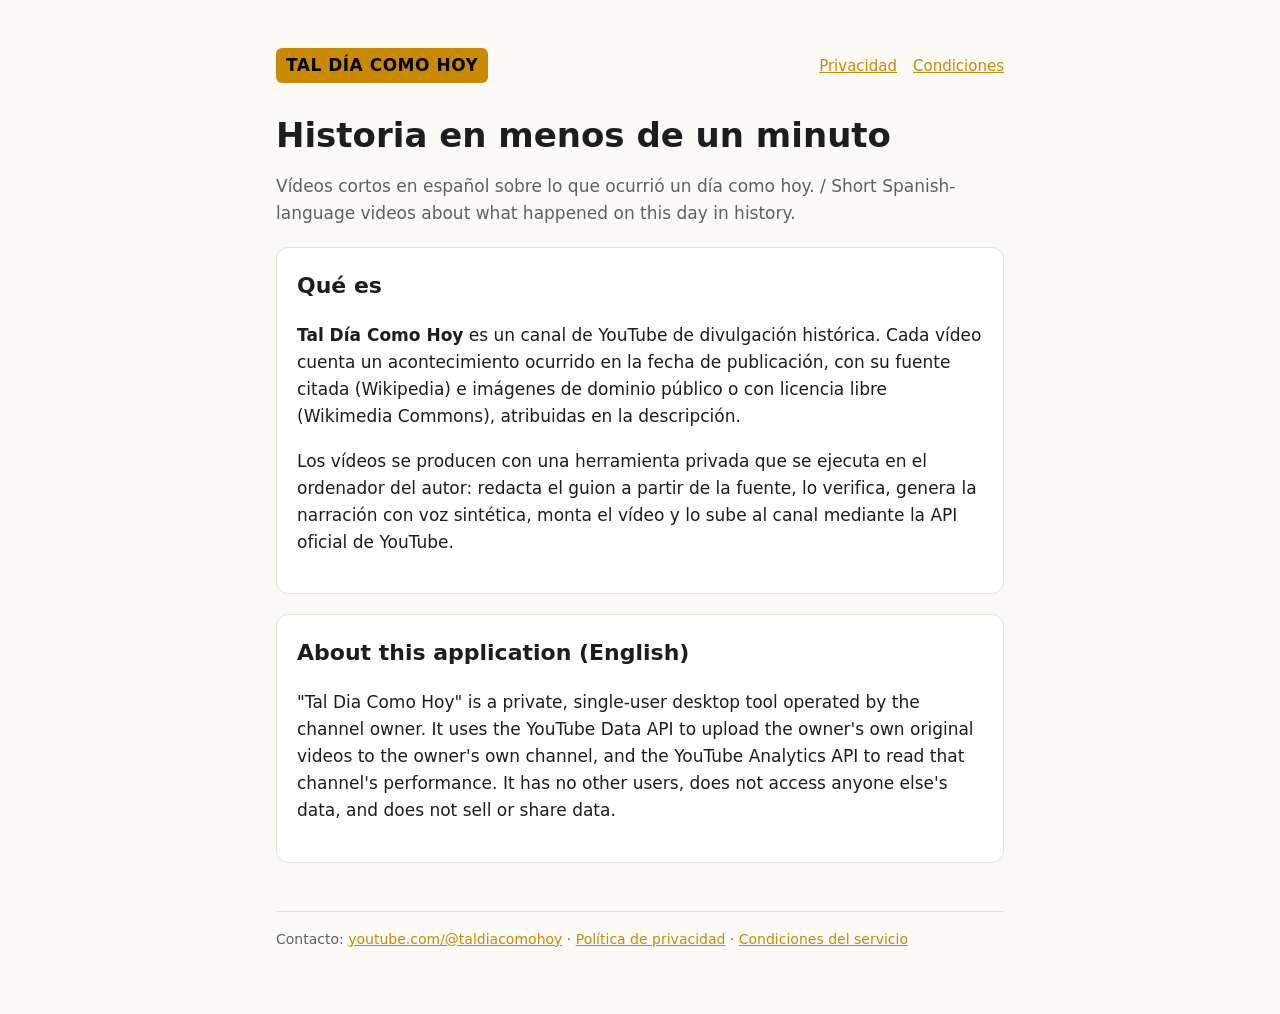
<file: index.html>
<!doctype html>
<html lang="es">
<head>
<meta charset="utf-8">
<meta name="viewport" content="width=device-width, initial-scale=1">
<title>Tal Día Como Hoy</title>
<meta name="description" content="Historia en menos de un minuto: qué pasó tal día como hoy.">
<link rel="stylesheet" href="style.css">
</head>
<body>
<main>
  <header><span class="badge">TAL DÍA COMO HOY</span>
    <nav><a href="privacy.html">Privacidad</a><a href="terms.html">Condiciones</a></nav></header>

  <h1>Historia en menos de un minuto</h1>
  <p class="muted">Vídeos cortos en español sobre lo que ocurrió un día como hoy. / Short Spanish-language videos about what happened on this day in history.</p>

  <div class="card">
    <h2 style="margin-top:0">Qué es</h2>
    <p><strong>Tal Día Como Hoy</strong> es un canal de YouTube de divulgación histórica. Cada vídeo cuenta un acontecimiento
      ocurrido en la fecha de publicación, con su fuente citada (Wikipedia) e imágenes de dominio público o con licencia libre
      (Wikimedia Commons), atribuidas en la descripción.</p>
    <p>Los vídeos se producen con una herramienta privada que se ejecuta en el ordenador del autor: redacta el guion a partir
      de la fuente, lo verifica, genera la narración con voz sintética, monta el vídeo y lo sube al canal mediante la
      API oficial de YouTube.</p>
  </div>

  <div class="card">
    <h2 style="margin-top:0">About this application (English)</h2>
    <p>"Tal Dia Como Hoy" is a private, single-user desktop tool operated by the channel owner. It uses the YouTube Data API
      to upload the owner's own original videos to the owner's own channel, and the YouTube Analytics API to read that
      channel's performance. It has no other users, does not access anyone else's data, and does not sell or share data.</p>
  </div>

  <footer>
    Contacto: <a href="https://www.youtube.com/channel/UC7yAxBQmrcYZxwEelT-Y1Kg">youtube.com/@taldiacomohoy</a> ·
    <a href="privacy.html">Política de privacidad</a> · <a href="terms.html">Condiciones del servicio</a>
  </footer>
</main>
</body>
</html>
</file>
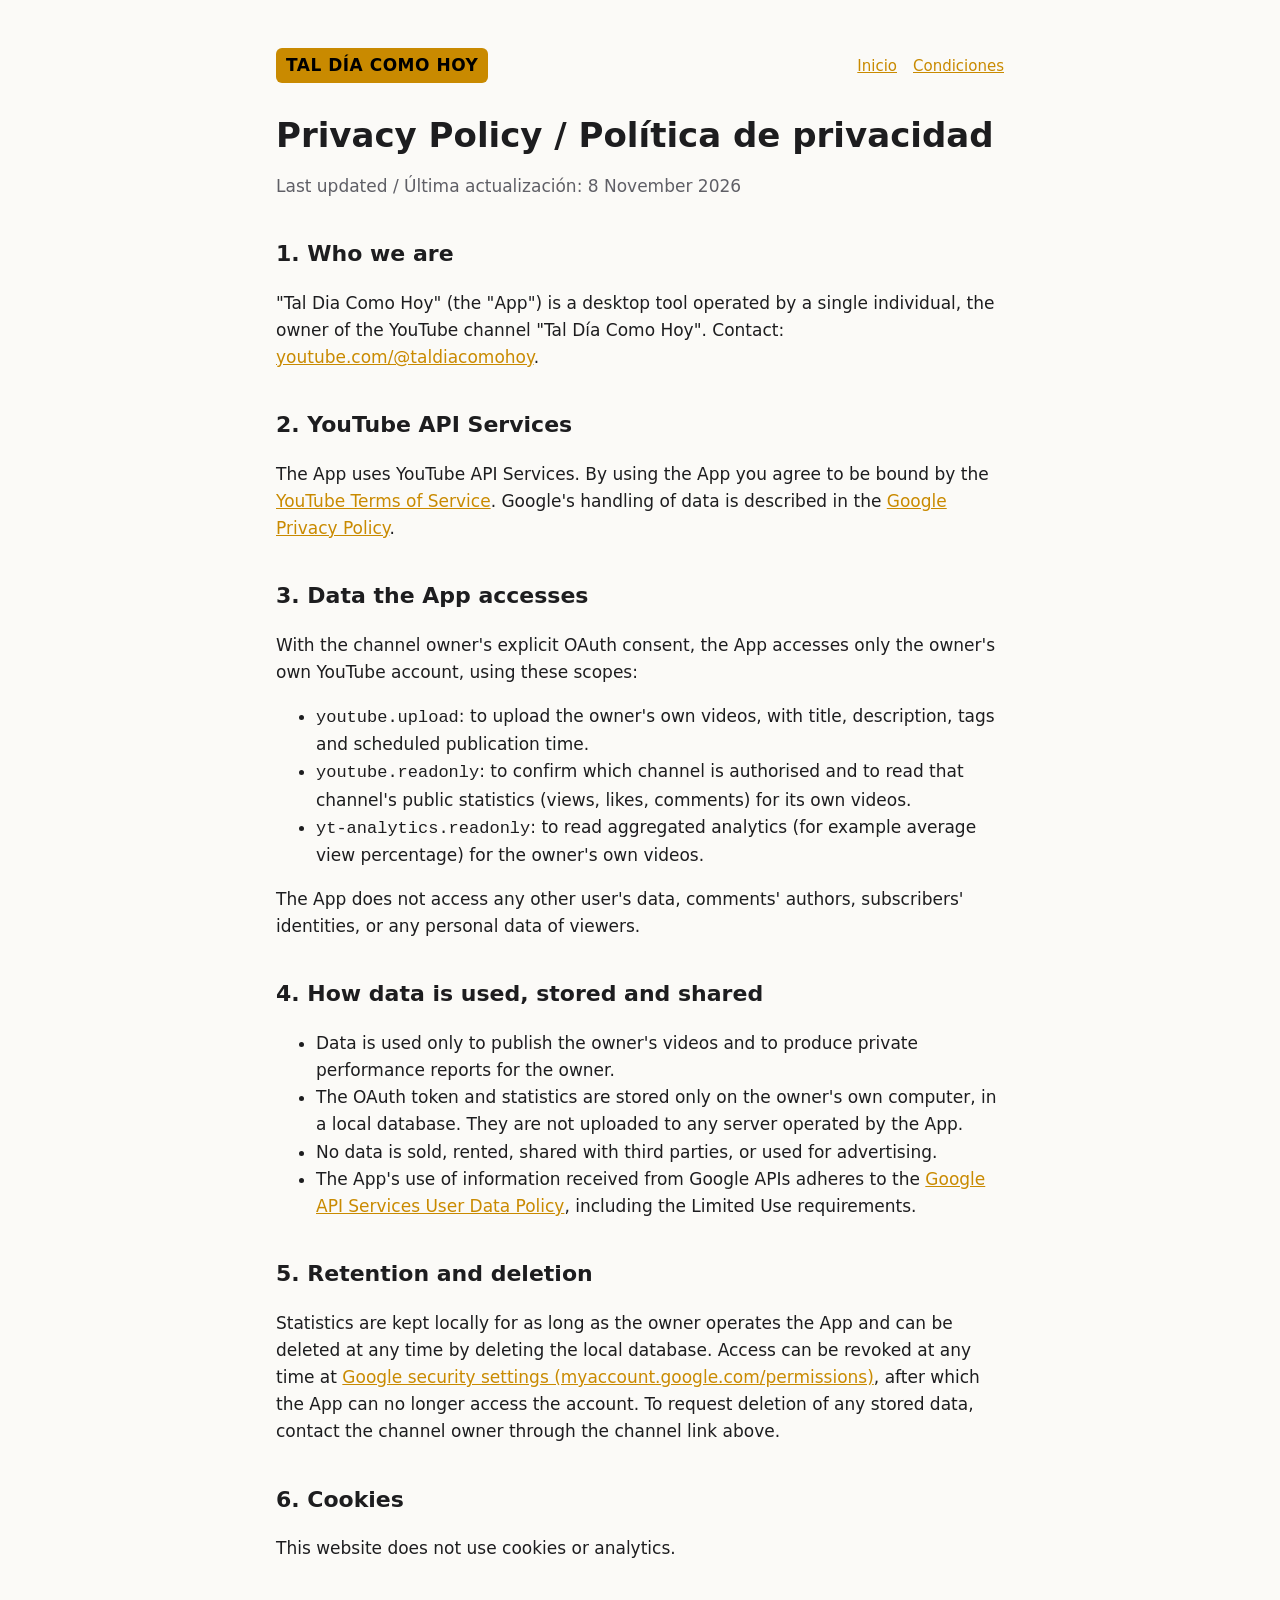
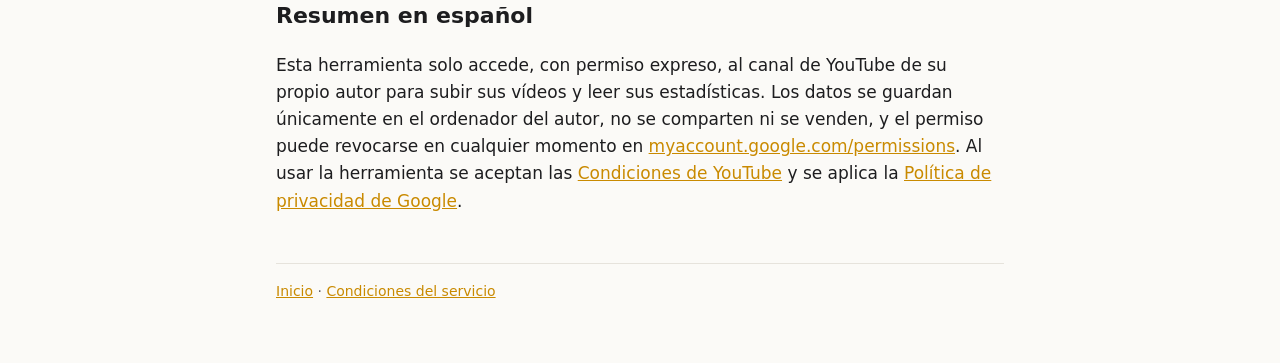
<file: privacy.html>
<!doctype html>
<html lang="es">
<head>
<meta charset="utf-8">
<meta name="viewport" content="width=device-width, initial-scale=1">
<title>Privacy Policy · Tal Día Como Hoy</title>
<link rel="stylesheet" href="style.css">
</head>
<body>
<main>
  <header><span class="badge">TAL DÍA COMO HOY</span>
    <nav><a href="index.html">Inicio</a><a href="terms.html">Condiciones</a></nav></header>

  <h1>Privacy Policy / Política de privacidad</h1>
  <p class="muted">Last updated / Última actualización: 8 November 2026</p>

  <h2>1. Who we are</h2>
  <p>"Tal Dia Como Hoy" (the "App") is a desktop tool operated by a single individual, the owner of the YouTube channel
    "Tal Día Como Hoy". Contact: <a href="https://www.youtube.com/channel/UC7yAxBQmrcYZxwEelT-Y1Kg">youtube.com/@taldiacomohoy</a>.</p>

  <h2>2. YouTube API Services</h2>
  <p>The App uses YouTube API Services. By using the App you agree to be bound by the
    <a href="https://www.youtube.com/t/terms">YouTube Terms of Service</a>. Google's handling of data is described in the
    <a href="https://policies.google.com/privacy">Google Privacy Policy</a>.</p>

  <h2>3. Data the App accesses</h2>
  <p>With the channel owner's explicit OAuth consent, the App accesses only the owner's own YouTube account, using these scopes:</p>
  <ul>
    <li><code>youtube.upload</code>: to upload the owner's own videos, with title, description, tags and scheduled publication time.</li>
    <li><code>youtube.readonly</code>: to confirm which channel is authorised and to read that channel's public statistics (views, likes, comments) for its own videos.</li>
    <li><code>yt-analytics.readonly</code>: to read aggregated analytics (for example average view percentage) for the owner's own videos.</li>
  </ul>
  <p>The App does not access any other user's data, comments' authors, subscribers' identities, or any personal data of viewers.</p>

  <h2>4. How data is used, stored and shared</h2>
  <ul>
    <li>Data is used only to publish the owner's videos and to produce private performance reports for the owner.</li>
    <li>The OAuth token and statistics are stored only on the owner's own computer, in a local database. They are not uploaded to any server operated by the App.</li>
    <li>No data is sold, rented, shared with third parties, or used for advertising.</li>
    <li>The App's use of information received from Google APIs adheres to the
      <a href="https://developers.google.com/terms/api-services-user-data-policy">Google API Services User Data Policy</a>,
      including the Limited Use requirements.</li>
  </ul>

  <h2>5. Retention and deletion</h2>
  <p>Statistics are kept locally for as long as the owner operates the App and can be deleted at any time by deleting the local
    database. Access can be revoked at any time at
    <a href="https://myaccount.google.com/permissions">Google security settings (myaccount.google.com/permissions)</a>,
    after which the App can no longer access the account. To request deletion of any stored data, contact the channel owner through the channel link above.</p>

  <h2>6. Cookies</h2>
  <p>This website does not use cookies or analytics.</p>

  <h2>Resumen en español</h2>
  <p>Esta herramienta solo accede, con permiso expreso, al canal de YouTube de su propio autor para subir sus vídeos y leer
    sus estadísticas. Los datos se guardan únicamente en el ordenador del autor, no se comparten ni se venden, y el permiso
    puede revocarse en cualquier momento en <a href="https://myaccount.google.com/permissions">myaccount.google.com/permissions</a>.
    Al usar la herramienta se aceptan las <a href="https://www.youtube.com/t/terms">Condiciones de YouTube</a> y se aplica la
    <a href="https://policies.google.com/privacy">Política de privacidad de Google</a>.</p>

  <footer><a href="index.html">Inicio</a> · <a href="terms.html">Condiciones del servicio</a></footer>
</main>
</body>
</html>
</file>
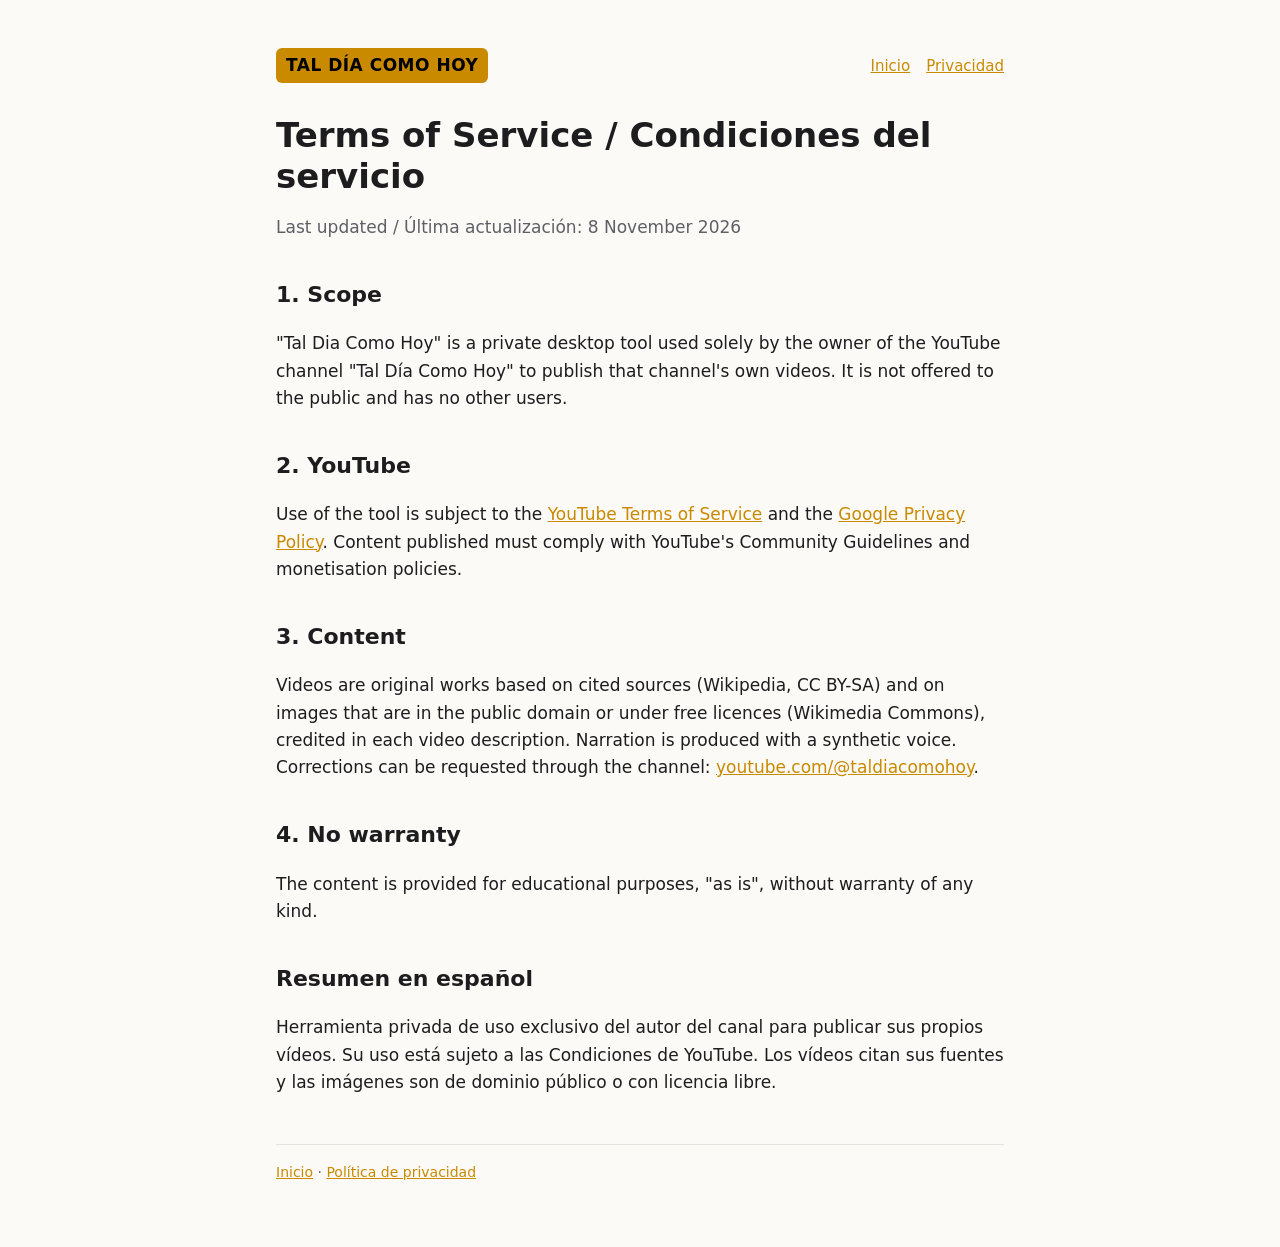
<file: terms.html>
<!doctype html>
<html lang="es">
<head>
<meta charset="utf-8">
<meta name="viewport" content="width=device-width, initial-scale=1">
<title>Terms of Service · Tal Día Como Hoy</title>
<link rel="stylesheet" href="style.css">
</head>
<body>
<main>
  <header><span class="badge">TAL DÍA COMO HOY</span>
    <nav><a href="index.html">Inicio</a><a href="privacy.html">Privacidad</a></nav></header>

  <h1>Terms of Service / Condiciones del servicio</h1>
  <p class="muted">Last updated / Última actualización: 8 November 2026</p>

  <h2>1. Scope</h2>
  <p>"Tal Dia Como Hoy" is a private desktop tool used solely by the owner of the YouTube channel "Tal Día Como Hoy" to
    publish that channel's own videos. It is not offered to the public and has no other users.</p>

  <h2>2. YouTube</h2>
  <p>Use of the tool is subject to the <a href="https://www.youtube.com/t/terms">YouTube Terms of Service</a> and the
    <a href="https://policies.google.com/privacy">Google Privacy Policy</a>. Content published must comply with YouTube's
    Community Guidelines and monetisation policies.</p>

  <h2>3. Content</h2>
  <p>Videos are original works based on cited sources (Wikipedia, CC BY-SA) and on images that are in the public domain or
    under free licences (Wikimedia Commons), credited in each video description. Narration is produced with a synthetic voice.
    Corrections can be requested through the channel: <a href="https://www.youtube.com/channel/UC7yAxBQmrcYZxwEelT-Y1Kg">youtube.com/@taldiacomohoy</a>.</p>

  <h2>4. No warranty</h2>
  <p>The content is provided for educational purposes, "as is", without warranty of any kind.</p>

  <h2>Resumen en español</h2>
  <p>Herramienta privada de uso exclusivo del autor del canal para publicar sus propios vídeos. Su uso está sujeto a las
    Condiciones de YouTube. Los vídeos citan sus fuentes y las imágenes son de dominio público o con licencia libre.</p>

  <footer><a href="index.html">Inicio</a> · <a href="privacy.html">Política de privacidad</a></footer>
</main>
</body>
</html>
</file>
<file: style.css>
:root { --bg: #fbfaf7; --fg: #1d1d1f; --muted: #5f5f66; --accent: #c98a00; --card: #ffffff; --line: #e6e3dc; }
@media (prefers-color-scheme: dark) { :root { --bg: #141416; --fg: #f2f2f2; --muted: #a9a9b2; --accent: #ffc83d; --card: #1d1d20; --line: #2c2c31; } }
* { box-sizing: border-box; }
body { margin: 0; background: var(--bg); color: var(--fg); font: 17px/1.6 system-ui, -apple-system, "Segoe UI", Roboto, sans-serif; }
main { max-width: 760px; margin: 0 auto; padding: 48px 16px 64px; }
header { display: flex; gap: 12px; align-items: center; margin-bottom: 32px; }
.badge { background: var(--accent); color: #000; font-weight: 800; padding: 4px 10px; border-radius: 6px; letter-spacing: .5px; }
nav { margin-left: auto; display: flex; gap: 16px; font-size: 15px; }
a { color: var(--accent); }
h1 { font-size: 34px; line-height: 1.2; margin: 0 0 8px; }
h2 { font-size: 22px; margin-top: 36px; }
.muted { color: var(--muted); }
.card { background: var(--card); border: 1px solid var(--line); border-radius: 12px; padding: 20px; margin: 20px 0; }
footer { margin-top: 48px; padding-top: 16px; border-top: 1px solid var(--line); font-size: 14px; color: var(--muted); }
</file>
